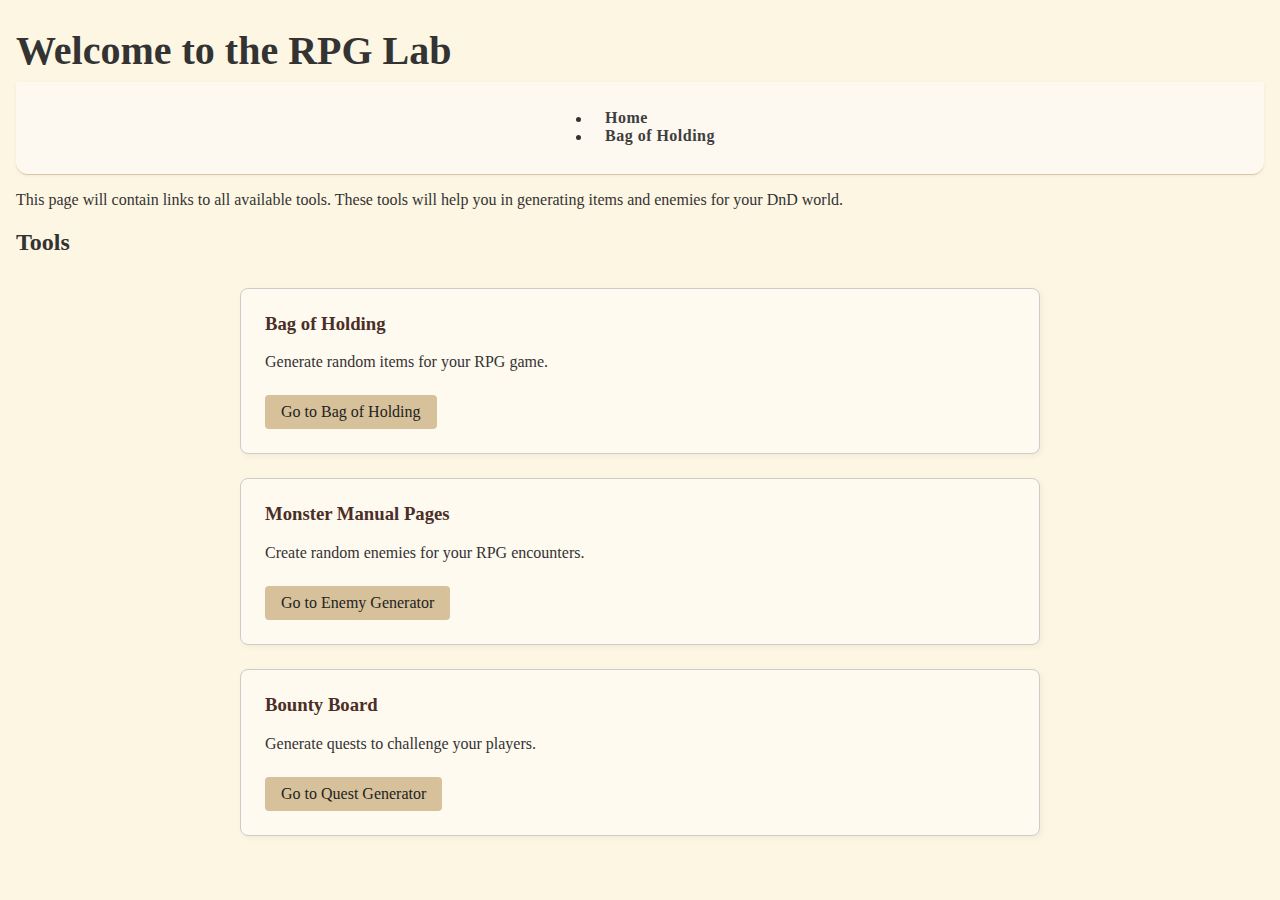
<file: index.html>
<!DOCTYPE html>
<html lang="en">
<head>
    <meta charset="UTF-8">
    <meta name="viewport" content="width=device-width, initial-scale=1.0">
    <title>RPG Lab</title>
    <link rel="stylesheet" href="style.css">
</head>
<body>
    <h1>Welcome to the RPG Lab</h1>
    <nav>
        <ul>
            <li><a href="index.html">Home</a></li>
            <li><a href="tools/bag-of-holding/bag-of-holding.html">Bag of Holding</a></li>
        </ul>
    </nav>
    <p>This page will contain links to all available tools.
        These tools will help you in generating items and enemies for your DnD world.</p>
    <h2>Tools</h2>
    <div class="tool-list">
        <div class="tool">
            <h3>Bag of Holding</h3>
            <p>Generate random items for your RPG game.</p>
            <a href="tools/bag-of-holding/bag-of-holding.html">Go to Bag of Holding</a>
        </div>
        <div class="tool">
            <h3>Monster Manual Pages</h3>
            <p>Create random enemies for your RPG encounters.</p>
            <a href="monster-man-pages.html">Go to Enemy Generator</a>
    </div>
        <div class="tool">
            <h3>Bounty Board</h3>
            <p>Generate quests to challenge your players.</p>
            <a href="bounty-board.html">Go to Quest Generator</a>
        </div>
    </div>

</body>
</html>
</file>
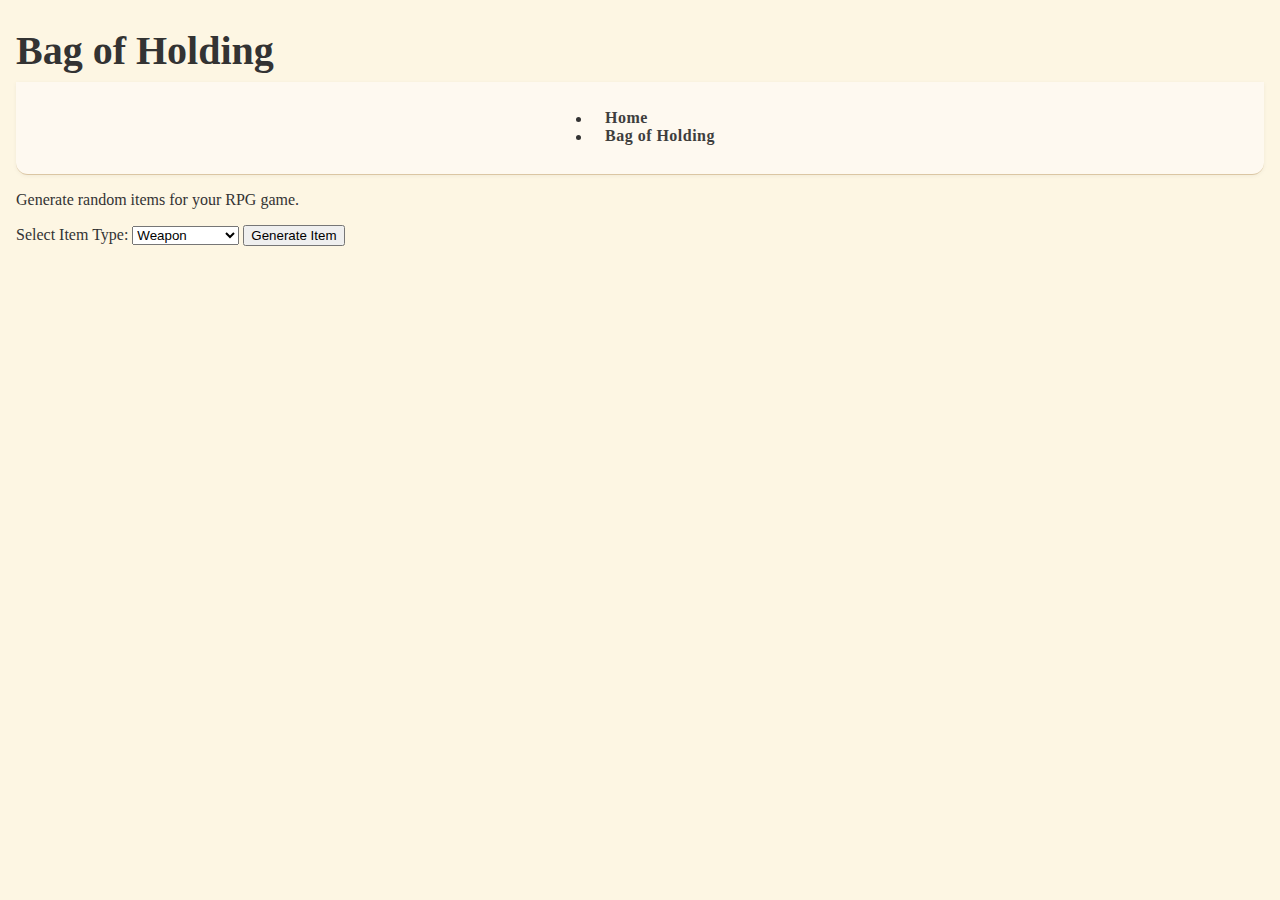
<file: tools/bag-of-holding/bag-of-holding.html>
<!DOCTYPE html>
<html lang="en">
<head>
    <meta charset="UTF-8">
    <meta name="viewport" content="width=device-width, initial-scale=1.0">
    <title>Bag of Holding</title>
    <link rel="stylesheet" href="/../style.css">
</head>
<body>
    <h1>Bag of Holding</h1>
    <nav>
        <ul>
            <li><a href="index.html">Home</a></li>
            <li><a href="tools/bag-of-holding/bag-of-holding.html">Bag of Holding</a></li>
        </ul>
    </nav>
    <p>Generate random items for your RPG game.</p>
    <form id="itemForm">
        <label for="itemType">Select Item Type:</label>
        <select id="itemType" name="itemType">
            <option value="weapon">Weapon</option>
            <option value="armor">Armor</option>
            <option value="potion">Potion</option>
            <option value="scroll">Scroll</option>
            <option value="misc">Miscellaneous</option>
        </select>
        <button type="submit">Generate Item</button>
    </form>
    <div id="magic-items"></div>
    <script src="script.js"></script>
</html>
</file>
<file: style.css>
body {
  font-family: 'Georgia', serif;
  background-color: #fdf6e3;
  color: #333;
  margin: 0;
  padding: 0 1rem;
}

header, footer {
  text-align: center;
  padding: 2rem 0;
  background-color: #ece2d0;
  color: #3e3e3e;
}

h1 {
  font-size: 2.5rem;
  margin-bottom: 0.5rem;
}

.tool-list {
  max-width: 800px;
  margin: 2rem auto;
}

nav {
  background: #fef9f0;
  padding: 0.75rem 1rem;
  display: flex;
  justify-content: center;
  gap: 1.25rem;
  border-bottom: 1px solid #dbc6a3;
  box-shadow: 0 1px 4px rgba(0, 0, 0, 0.05);
  font-family: 'Georgia', serif;
  border-radius: 0 0 12px 12px;
}

nav a {
  color: #3e3e3e;
  text-decoration: none;
  font-weight: 600;
  letter-spacing: 0.03em;
  padding: 0.4rem 0.8rem;
  border-radius: 8px;
  transition: background-color 0.2s ease, color 0.2s ease;
}

nav a:hover {
  background-color: #f0e4d0;
  color: #2b2b2b;
}
.tool {
  background-color: #fffaf0;
  border: 1px solid #ccc;
  border-radius: 8px;
  padding: 1.5rem;
  margin-bottom: 1.5rem;
  box-shadow: 2px 2px 6px rgba(0,0,0,0.05);
}

.tool h3 {
  margin-top: 0;
  color: #4a2f27;
}

.tool a {
  display: inline-block;
  margin-top: 0.5rem;
  text-decoration: none;
  background-color: #d6c19b;
  color: #222;
  padding: 0.5rem 1rem;
  border-radius: 4px;
  transition: background-color 0.2s ease;
}

.tool a:hover {
  background-color: #bfa978;
}
</file>
